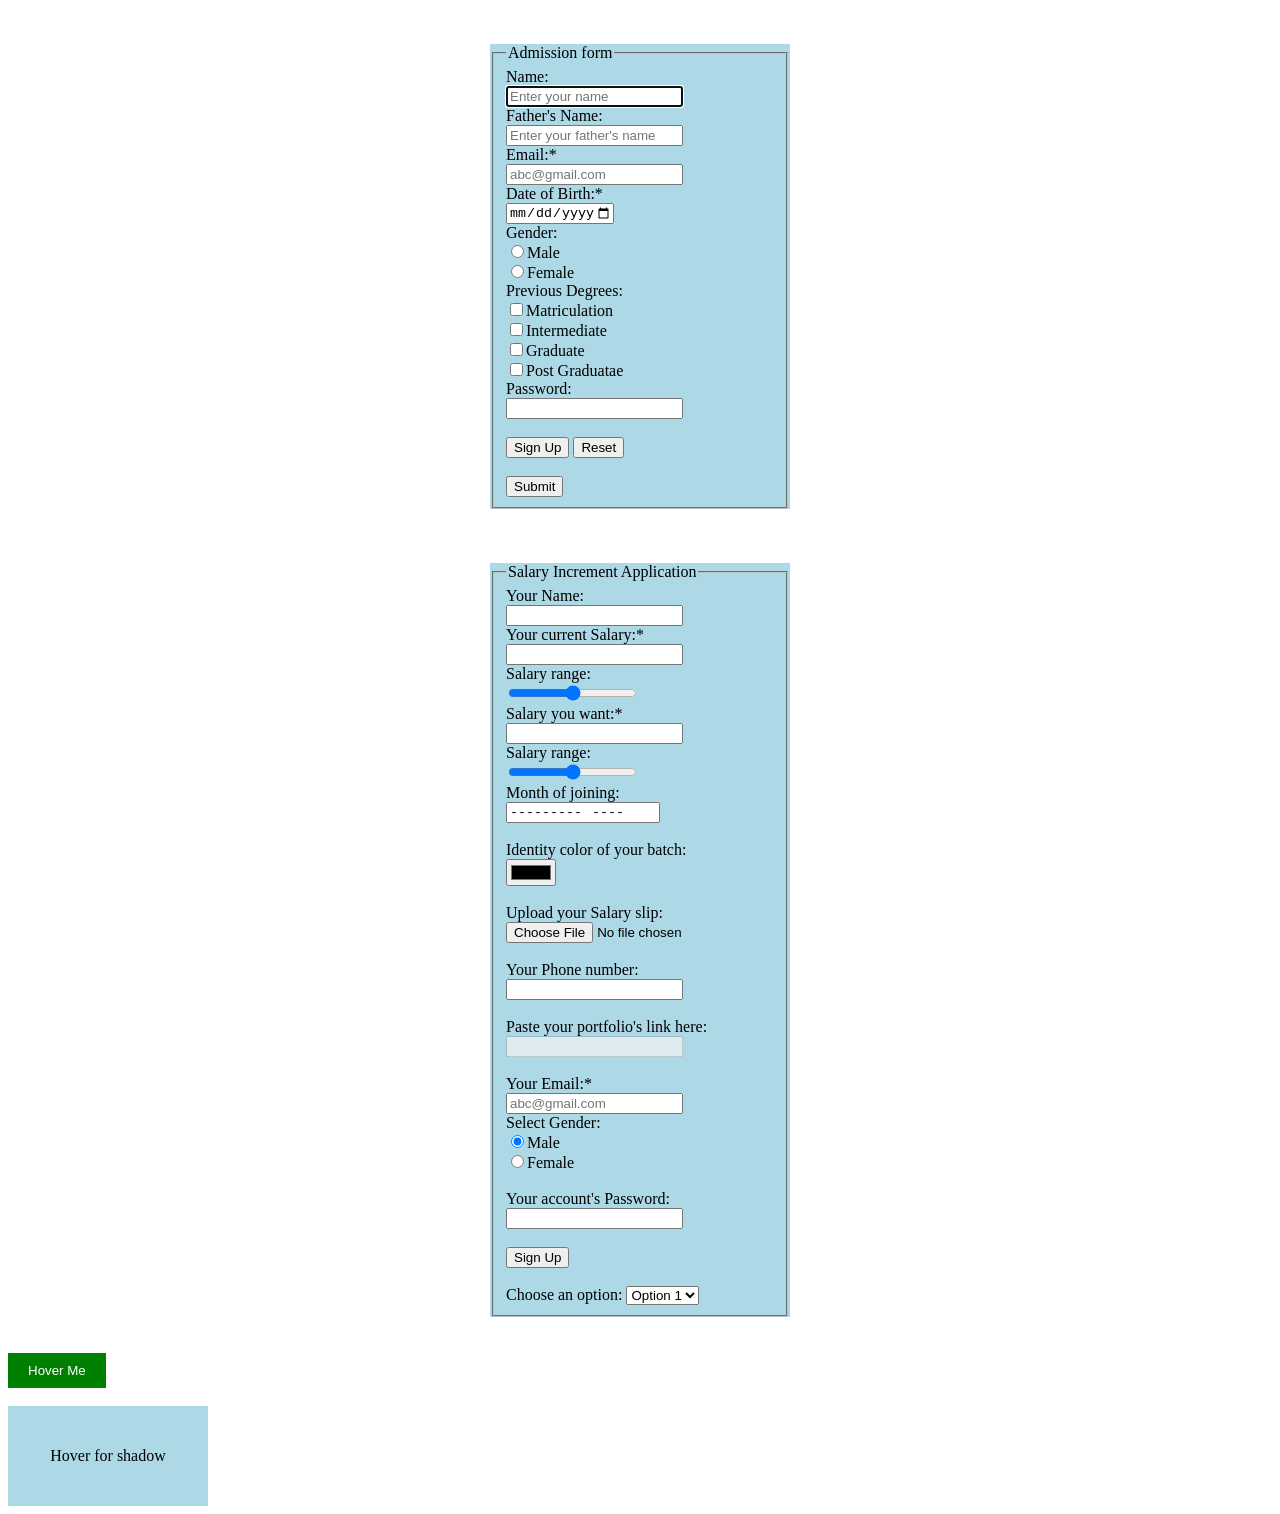
<file: practice/form_practice.html>
<!DOCTYPE html>
<html lang="en">
<head>
    <meta charset="UTF-8">
    <meta name="viewport" content="width=device-width, initial-scale=1.0">
    <title>Document</title>

<style>
form {
  width: 300px;
  margin: auto;
  background-color: lightblue;
}
</style>

</head>
<body">
    <br><br>


    <form>
        <fieldset>
            <legend>Admission form</legend>

            <label>Name:</label><br>
            <input type="text" placeholder="Enter your name" name="name" autofocus><br>

            <label>Father's Name:</label><br>
            <input type="text" placeholder="Enter your father's name" name="father's name"><br>

            <label>Email:*</label><br>
            <input type="email" name="email" placeholder="abc@gmail.com" required><br>

            <label>Date of Birth:*</label><br>
            <input type="date" name="dob" required min="1998-12-31" max="2000-12-31"><br>

            <label>Gender:</label><br>
            <input type="radio" name="gender" value="male">Male<br>
            <input type="radio" name="gender" value="female">Female<br>

            <label>Previous Degrees:</label><br>
            <input type="checkbox" name="degree1" value="matric">Matriculation <br>
            <input type="checkbox" name="degree1" value="inter">Intermediate <br>
            <input type="checkbox" name="degree1" value="matric">Graduate <br>
            <input type="checkbox" name="degree1" value="matric">Post Graduatae <br>

            <label>Password:</label><br>
            <input type="password" name="password" maxlength="10"> <br><br>

            <input type="submit" name="submit" value="Sign Up">
            <input type="reset" name="reset" value="Reset"><br><br>

            <input type="submit" value="Submit" onclick="alert('Form submitted successfully!')">


        </fieldset>
    </form>

    <br><br><br>

    <form>
        <fieldset>
            <legend>Salary Increment Application</legend>

            <label>Your Name:</label><br>
            <input type="text" autofocus ><br>

            <label>Your current Salary:*</label><br>
            <input type="number" required><br>

            <label>Salary range:</label><br>
            <input type="range" ><br>

            <label>Salary you want:*</label><br>
            <input type="number" required><br>

            <label>Salary range:</label><br>
            <input type="range"><br>

            <label>Month of joining:</label><br>
            <input type="month" readonly><br><br>

            <label>Identity color of your batch:</label><br>
            <input type="color" name="color"><br><br>

            <label>Upload your Salary slip:</label><br>
            <input type="file"> <br><br>

            <label>Your Phone number:</label><br>
            <input type="tel"> <br><br>

            <label>Paste your portfolio's link here:</label><br>
            <input type="url" disabled><br><br>

            <label>Your Email:*</label><br>
            <input type="email" name="email" placeholder="abc@gmail.com" ><br>

            <label>Select Gender:</label><br>
            <input type="radio" name="gender" value="male" checked>Male<br>
            <input type="radio" name="gender" value="female">Female<br><br>


            <label>Your account's Password:</label><br>
            <input type="password" name="password" maxlength="10"> <br><br>

            <input type="button" name="submit" value="Sign Up"><br><br>

	<label>Choose an option:</label>
	<select>
  		<option selected>Option 1</option>
  		<option>Option 2</option>
  		<option>Option 3</option>
	</select>

        </fieldset>
    </form>


    <br><br>






<button class="btn-scale" onclick="alert('Hi :)')">Hover Me</button><br><br>

<style>
.btn-scale {
  padding: 10px 20px;
  background-color: green;
  color: white;
  border: none;
  cursor: pointer;
  transition: 0.3s;
}

.btn-scale:hover {
  transform: scale(1.1); /* slightly bigger */
}
</style>





<div class="shadow-box" >Hover for shadow</div>

<style>
.shadow-box {
  width: 200px;
  height: 100px;
  background-color: lightblue;
  display: flex;
  justify-content: center;
  align-items: center;
  transition: 0.3s;
}

.shadow-box:hover {
  box-shadow: 5px 5px 20px gray;
}
</style>
    
</body>
</html>
</file>
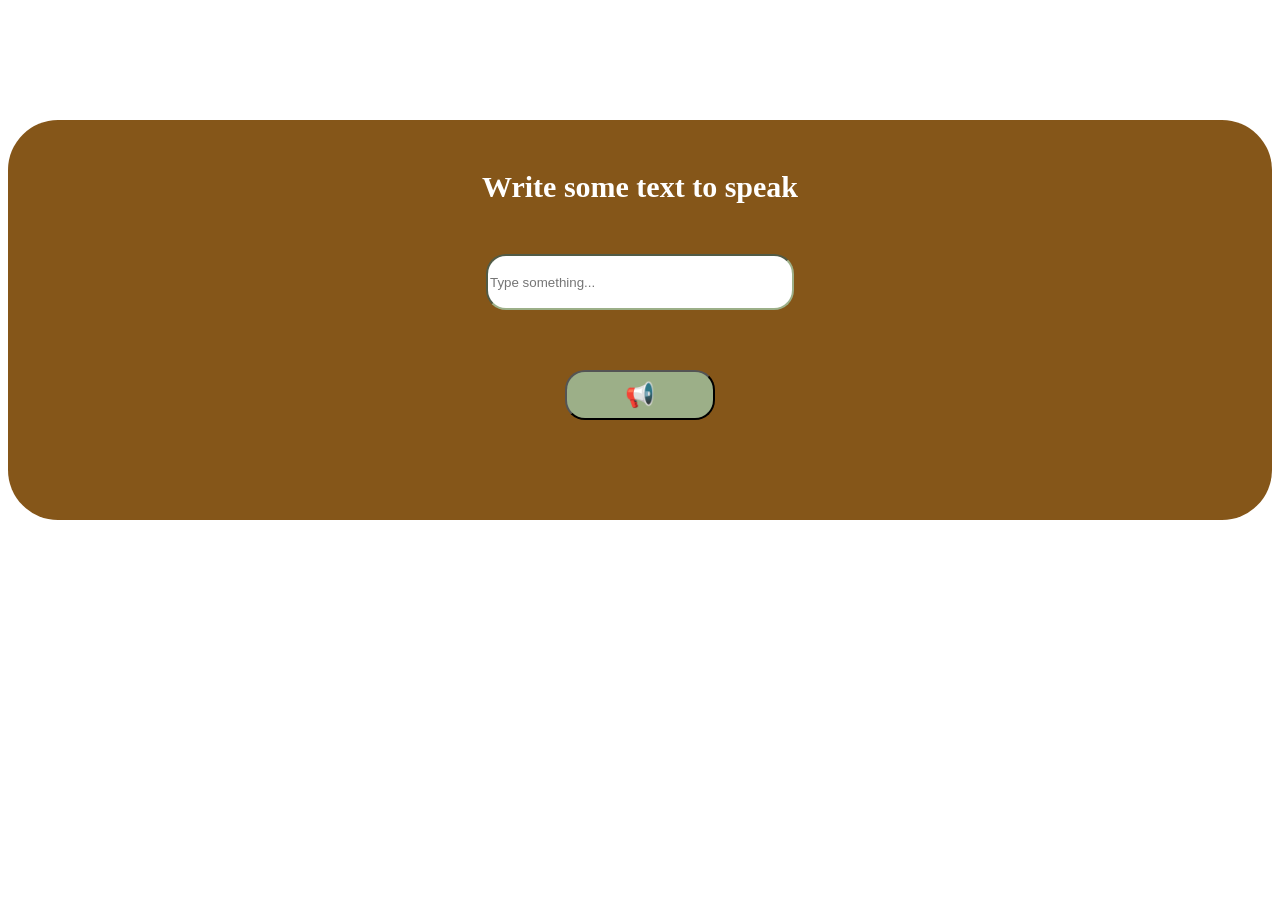
<file: practice/speaking_button.html>
<!DOCTYPE html>
<html lang="en">
<head>
    <meta charset="UTF-8">
    <meta name="viewport" content="width=device-width, initial-scale=1.0">
    <title>Text to Speak</title>
</head>
<body style="background-color:#FFFFFF;">
    <div style="background-color:rgb(133, 86, 25); border-radius: 50px; text-align: center; align-items: center; align-self: center;
    height: 400px; width: 100%; margin-top: 120px; color:white; font-family: Lucida Calligraphy; ">

        <h1 style="padding-top: 50px; font-size:30px;">Write some text to speak</h1>
        <input id="text" type="text" placeholder="Type something..." style="border-radius: 20px; height: 50px; width: 300px; margin: 30px;
        border-color: #9CAF88; padding-left: px;">

        <br>

        <button onclick="speechSynthesis.speak(new SpeechSynthesisUtterance(text.value))" style="border-radius: 20px; margin: 30px; 
        height: 50px; width: 150px; text-align: center; background-color: #9CAF88; font-size: x-large;">📢</button>

    </div>
</body>
</html>
</file>
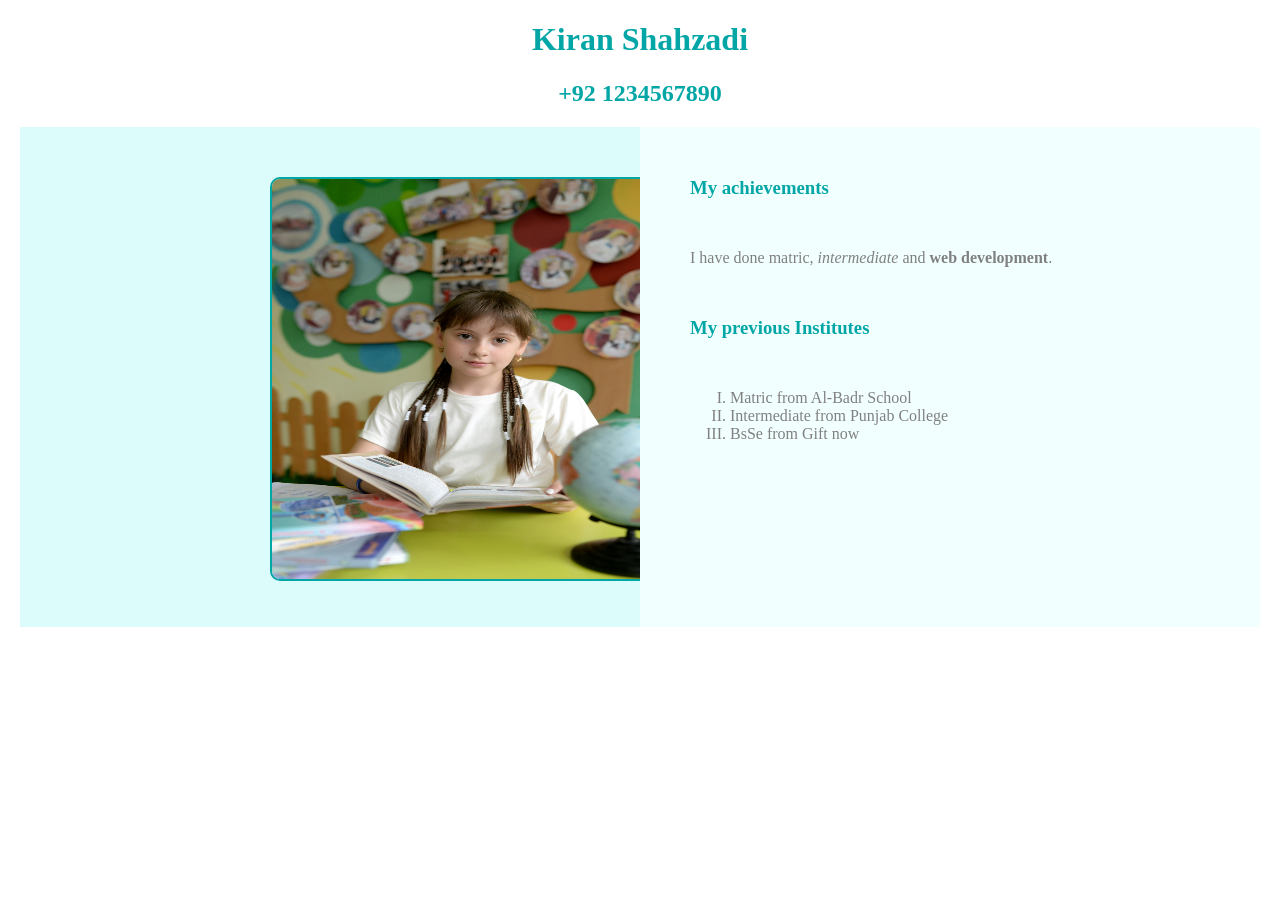
<file: practice/task1.html>
<!DOCTYPE html>
<html>

	<head>
		<title>task 1</title>
	</head>

	<body style="background-color:#FFFFFF; color:#02A6A6; font-family:Lucida Calligraphy; margin-left:20px; margin-top:20px; margin-right:20px;">
	
		<h1 style="text-align:center">Kiran Shahzadi</h1>
		<h2 style="text-align:center">+92 1234567890</h2>

		<div style="background-color:#DCFCFC; width:50%; height:500px; float:left">
			<img src="Pic1.jpg" alt="me" style="height:400px; width:400px; border-radius:10px; margin-left:250px; margin-right:50px; margin-top:50px; border:2px solid #02A6A6">
		</div>
		
		<div style="background-color:#F2FFFF; width:50%; height:500px; float:right;">
	
			<h3 style="margin-left:50px; margin-top:50px;"><b>My achievements</b></h3>
			<p style="color:gray; margin-left:50px; margin-top:50px;">I have done matric, <i>intermediate</i> and <strong>web development</strong>.</p>

			<h3 style="margin-left:50px; margin-top:50px;"><b>My previous Institutes</b></h3>
			<ol type="I" style="color:gray; margin-left:50px; margin-top:50px;">
				<li>Matric from Al-Badr School</li>
				<li>Intermediate from Punjab College</li>
				<li>BsSe from Gift now</li>
			</ol>
		</div>
		
	</body>
</html>
</file>
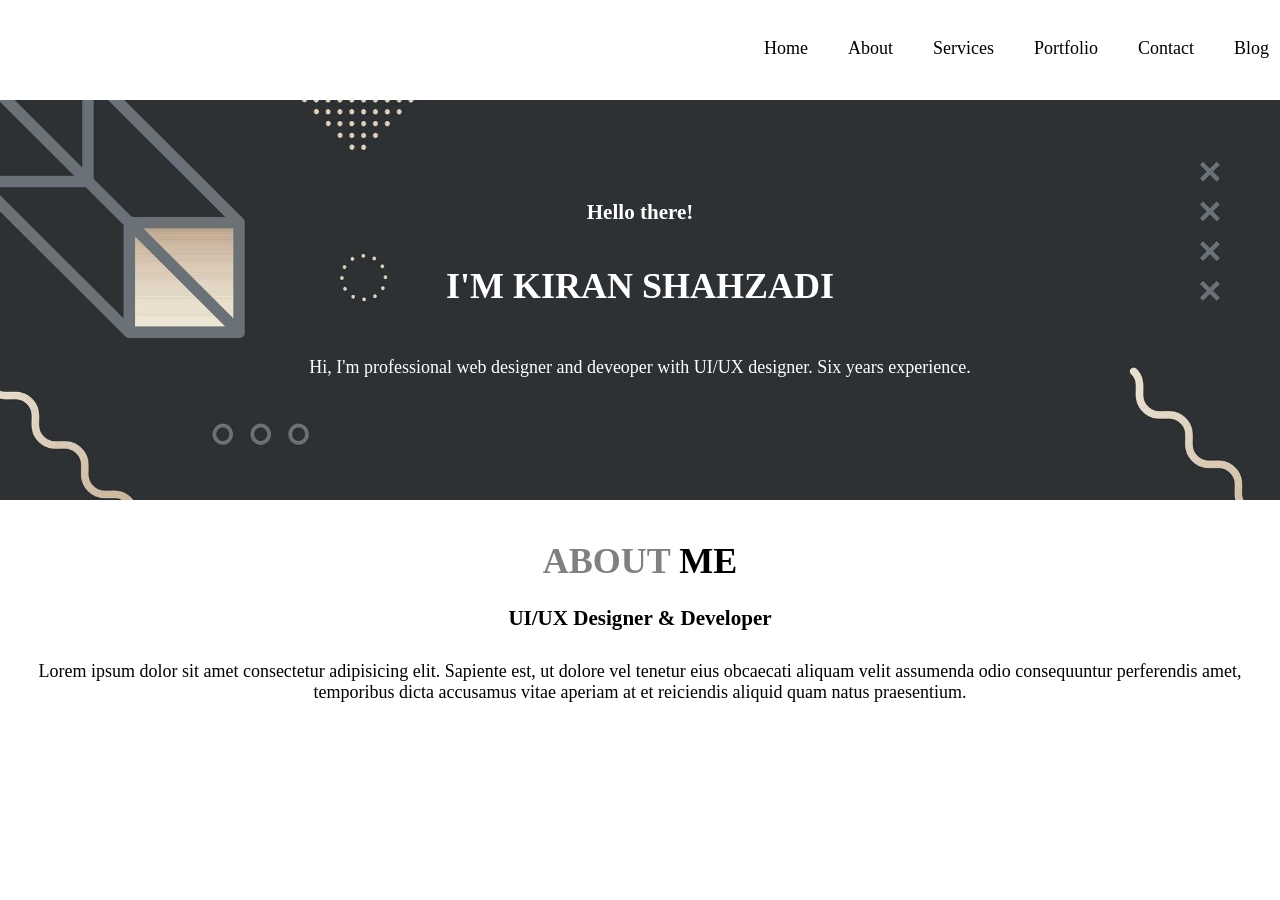
<file: practice/task2_index.html>
<!DOCTYPE html>
<html lang="en">
<head>
    <meta charset="UTF-8">
    <meta name="viewport" content="width=device-width, initial-scale=1.0">
    <title>Portfolio_Assignment</title>
    <link rel="stylesheet" href="task2_style.css">
</head>
<body>
<header>
    <ul>
        <li><a href="">Home</a></li>
        <li><a href="">About</a></li>
        <li><a href="">Services</a></li>
        <li><a href="">Portfolio</a></li>
        <li><a href="">Contact</a></li>
        <li><a href="">Blog</a></li>
    </ul>
</header>

<main>
    <div id="div1" >
        <h3 id="h3" >Hello there!</h3>
        <h1>I'M KIRAN SHAHZADI</h1>
        <p>Hi, I'm professional web designer and deveoper with 
            UI/UX designer. Six years experience.
        </p>
    </div>

    <div id="div2" >
        <h1> <em id="em">ABOUT</em> ME</h1>
        <h3>UI/UX Designer & Developer</h3>
        <p id="p" >Lorem ipsum dolor sit amet consectetur adipisicing elit. 
        Sapiente est, ut dolore vel tenetur eius obcaecati aliquam 
        velit assumenda odio consequuntur perferendis amet, temporibus
         dicta accusamus vitae aperiam at et reiciendis aliquid quam 
         natus praesentium.</p>
    </div>
</main>

</body>
</html>
</file>
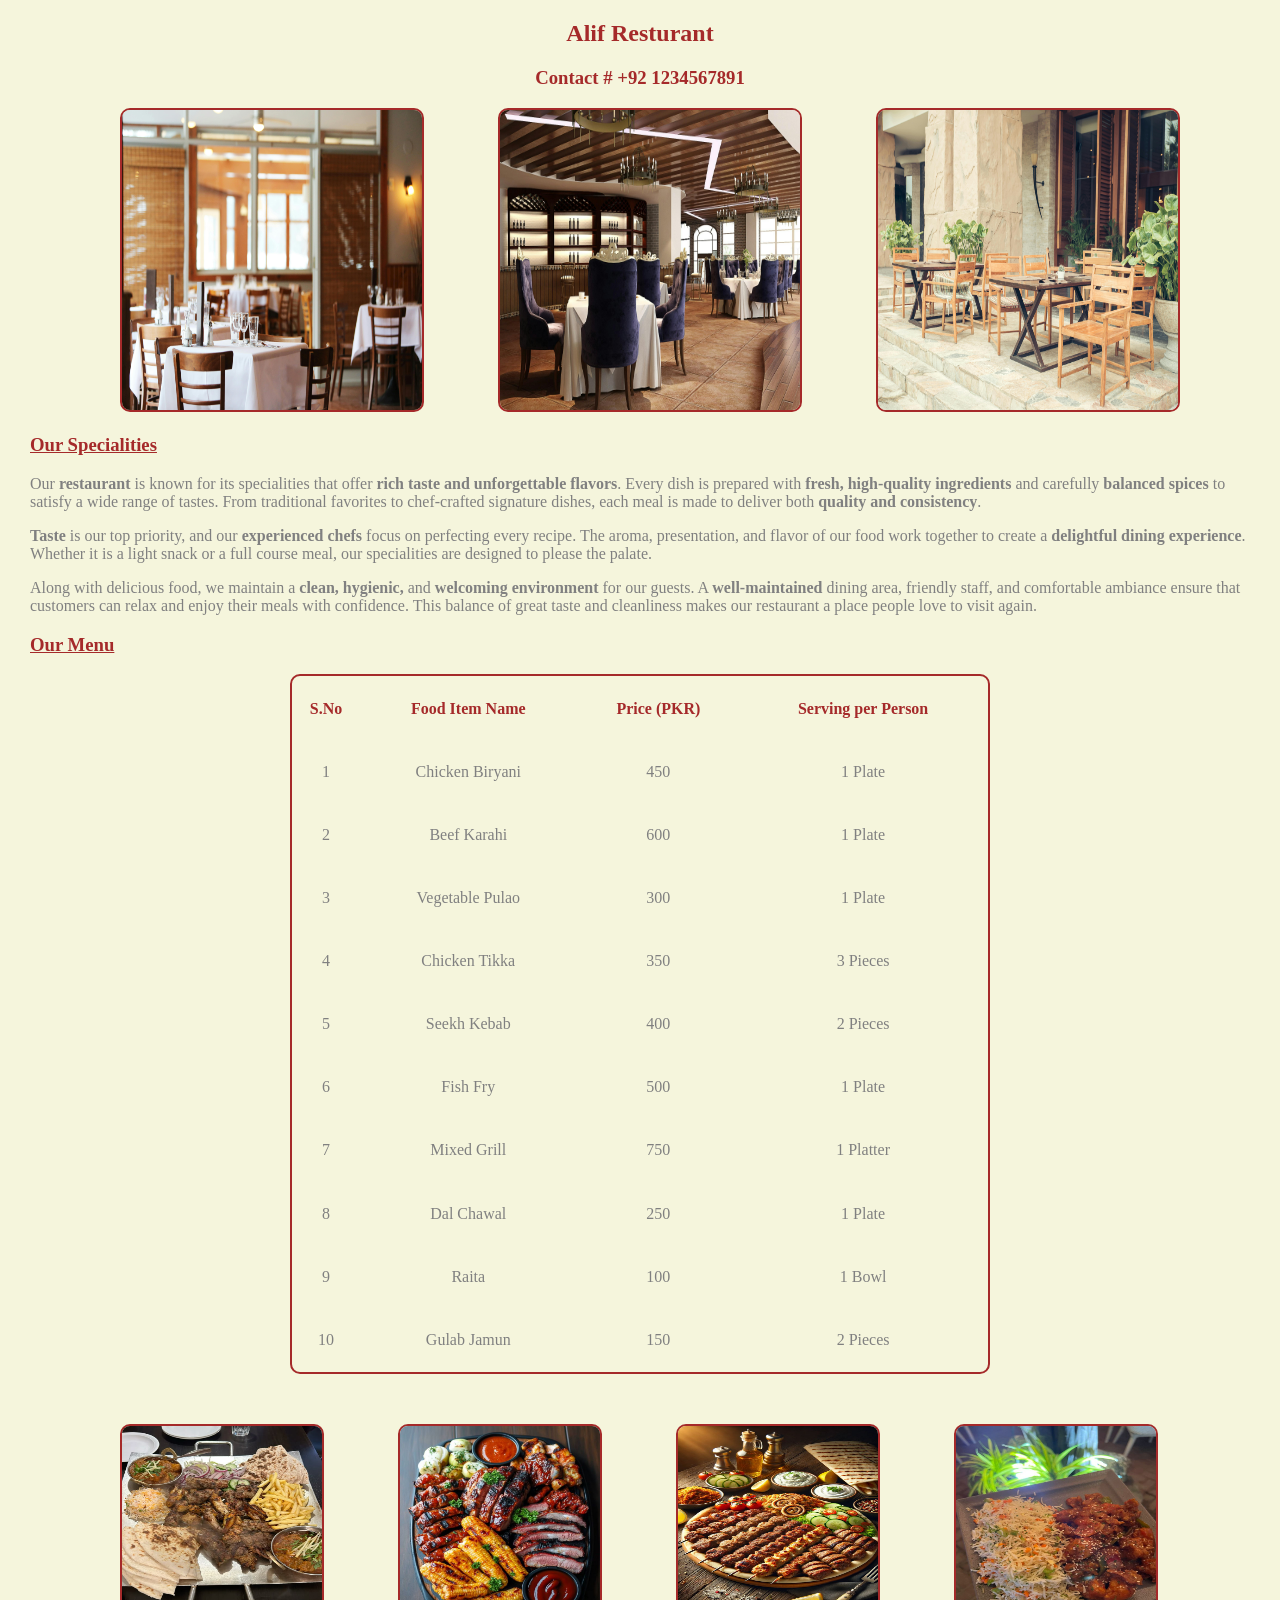
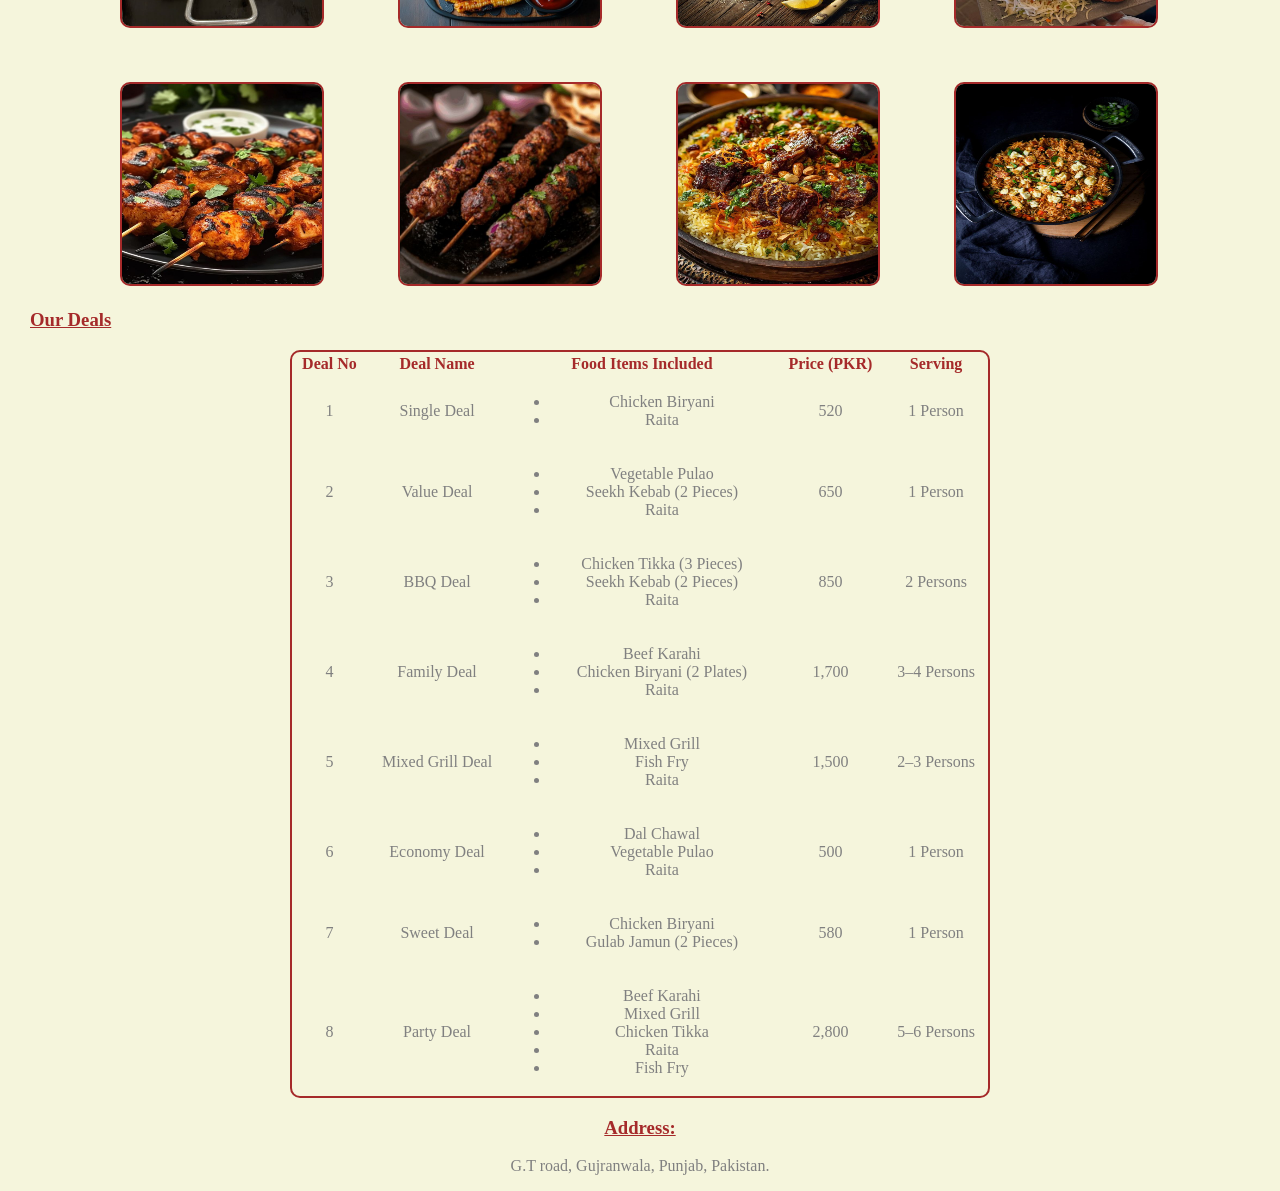
<file: practice/task3.html>
<!DOCTYPE html>
<html>

	<head>
		<title>Restaurant</title>
	</head>

	<body style="background-color:beige; color:brown; font-family:Lucida Calligraphy; font-size:16px; margin-right:30px; margin-left:30px">

		<h2 style="text-align:center"><b>Alif Resturant</b></h2>
		<h3 style="text-align:center">Contact # +92 1234567891</h3>

		<img  src="task3_A.jpg" alt="Ground-floor Sitting" style="height:300px; width:300px; display:inline-block; margin-right:70px; margin-left:90px; border-radius:10px; border:2px solid brown">
		<img  src="task3_B.jpg" alt="Roof Sitthing" style="height:300px; width:300px; display:inline-block; margin-right:70px; border-radius:10px; border:2px solid brown">
		<img  src="task3_C.jpg" alt="Out-door Sitting" style="height:300px; width:300px; display:inline-block; margin-right:20px; border-radius:10px; border:2px solid brown">

		<h3><b><u>Our Specialities</u></b></h3>
		<p style="color:gray">Our <b>restaurant</b> is known for its specialities that offer <strong>rich taste and unforgettable flavors</strong>. Every dish is prepared with <b>fresh, high-quality ingredients</b> and carefully <strong>balanced spices</strong> to satisfy a wide range of tastes. From traditional favorites to chef-crafted signature dishes, each meal is made to deliver both <b>quality and consistency</b>.</p>
		<p style="color:gray"><b>Taste</b> is our top priority, and our <strong>experienced chefs</strong> focus on perfecting every recipe. The aroma, presentation, and flavor of our food work together to create a <strong>delightful dining experience</strong>. Whether it is a light snack or a full course meal, our specialities are designed to please the palate.</p>
		<p style="color:gray">Along with delicious food, we maintain a <b>clean, hygienic,</b> and <b>welcoming environment</b> for our guests. A <b>well-maintained</b> dining area, friendly staff, and comfortable ambiance ensure that customers can relax and enjoy their meals with confidence. This balance of great taste and cleanliness makes our restaurant a place people love to visit again.</p>
		
		<h3><b><u>Our Menu</u></b></h3>
		
		<table style="color:gray; text-align:center; margin:auto; border:2px solid brown; border-radius:10px; width:700px; height:700px">
			<tr style="color:brown">
				<th>S.No</th>
				<th>Food Item Name</th>
				<th>Price (PKR)</th>
				<th>Serving per Person</th>
			</tr>	

			<tr>
				<td>1</td>
				<td>Chicken Biryani</td>
				<td>450</td>
				<td>1 Plate</td>
			</tr>

			<tr>
				<td>2</td>
				<td>Beef Karahi</td>
				<td>600</td>
				<td>1 Plate</td>
			</tr>

			<tr>
				<td>3</td>
				<td>Vegetable Pulao</td>
				<td>300</td>
				<td>1 Plate</td>
			</tr>

			<tr>
				<td>4</td>
				<td>Chicken Tikka</td>
				<td>350</td>
				<td>3 Pieces</td>
			</tr>

			<tr>
				<td>5</td>
				<td>Seekh Kebab</td>
				<td>400</td>
				<td>2 Pieces</td>
			</tr>

			<tr>
				<td>6</td>
				<td>Fish Fry</td>
				<td>500</td>
				<td>1 Plate</td>
			</tr>

			<tr>
				<td>7</td>
				<td>Mixed Grill</td>
				<td>750</td>
				<td>1 Platter</td>
			</tr>

			<tr>
				<td>8</td>
				<td>Dal Chawal</td>
				<td>250</td>
				<td>1 Plate</td>
			</tr>

			<tr>
				<td>9</td>
				<td>Raita</td>
				<td>100</td>
				<td>1 Bowl</td>
			</tr>

			<tr>
				<td>10</td>
				<td>Gulab Jamun</td>
				<td>150</td>
				<td>2 Pieces</td>
			</tr>		
		</table>

		<img  src="task3_D.jfif" alt="Food1" style="height:200px; width:200px; margin-top:50px; display:inline-block; margin-right:70px; margin-left:90px; border-radius:10px; border:2px solid brown">
		<img  src="task3_E.jfif" alt="Food2" style="height:200px; width:200px; display:inline-block; margin-right:70px; border-radius:10px; border:2px solid brown">
		<img  src="task3_F.jfif" alt="Food3" style="height:200px; width:200px; display:inline-block; margin-right:70px; border-radius:10px; border:2px solid brown">
		<img  src="task3_G.jfif" alt="Food4" style="height:200px; width:200px; display:inline-block; margin-right:20px; border-radius:10px; border:2px solid brown">
		
		<img  src="task3_H.jfif" alt="Food5" style="height:200px; width:200px; margin-top:50px; display:inline-block; margin-right:70px; margin-left:90px; border-radius:10px; border:2px solid brown">
		<img  src="task3_I.jfif" alt="Food6" style="height:200px; width:200px; display:inline-block; margin-right:70px; border-radius:10px; border:2px solid brown">
		<img  src="task3_J.jfif" alt="Food7" style="height:200px; width:200px; display:inline-block; margin-right:70px; border-radius:10px; border:2px solid brown">
		<img  src="task3_K.jfif" alt="Food8" style="height:200px; width:200px; display:inline-block; margin-right:20px; border-radius:10px; border:2px solid brown">

		
		<h3><b><u>Our Deals</u></b></h3>	

		<table style="color:gray; text-align:center; margin:auto; border:2px solid brown; border-radius:10px; width:700px; height:700px">
			<tr style="color:brown">
				<th>Deal No</th>
				<th>Deal Name</th>
				<th>Food Items Included</th>
				<th>Price (PKR)</th>
				<th>Serving</th>
			</tr>	

			<tr>
				<td>1</td>
				<td>Single Deal</td>
				<td>
					<ul>
						<li>Chicken Biryani</li>
						<li>Raita</li>
					</ul>
				</td>
				<td>520</td>
				<td>1 Person</td>
			</tr>

			<tr>
				<td>2</td>
				<td>Value Deal</td>
				<td>
					<ul>
						<li>Vegetable Pulao</li>
						<li>Seekh Kebab (2 Pieces)</li>
						<li>Raita</li>
					</ul>
				</td>
				<td>650</td>
				<td>1 Person</td>
			</tr>

			<tr>
				<td>3</td>
				<td>BBQ Deal</td>
				<td>
					<ul>
						<li>Chicken Tikka (3 Pieces)</li>
						<li>Seekh Kebab (2 Pieces)</li>
						<li>Raita</li>
					</ul>
				</td>
				<td>850</td>
				<td>2 Persons</td>
			</tr>

			<tr>
				<td>4</td>
				<td>Family Deal</td>
				<td>
					<ul>
						<li>Beef Karahi</li>
						<li>Chicken Biryani (2 Plates)</li>
						<li>Raita</li>
					</ul>
				</td>
				<td>1,700</td>
				<td>3–4 Persons</td>
			</tr>

			<tr>
				<td>5</td>
				<td>Mixed Grill Deal</td>
				<td>
					<ul>
						<li>Mixed Grill</li>
						<li>Fish Fry</li>
						<li>Raita</li>
					</ul>
				</td>
				<td>1,500</td>
				<td>2–3 Persons</td>
			</tr>

			<tr>
				<td>6</td>
				<td>Economy Deal</td>
				<td>
					<ul>
						<li>Dal Chawal</li>
						<li>Vegetable Pulao</li>
						<li>Raita</li>
					</ul>
				</td>
				<td>500</td>
				<td>1 Person</td>
			</tr>

			<tr>
				<td>7</td>
				<td>Sweet Deal</td>
				<td>
					<ul>
						<li>Chicken Biryani</li>
						<li>Gulab Jamun (2 Pieces)</li>
					</ul>
				</td>
				<td>580</td>
				<td>1 Person</td>
			</tr>

			<tr>
				<td>8</td>
				<td>Party Deal</td>
				<td>
					<ul>
						<li>Beef Karahi</li>
						<li>Mixed Grill</li>
						<li>Chicken Tikka</li>
						<li>Raita</li>
						<li>Fish Fry</li>
					</ul>
				</td>
				<td>2,800</td>
				<td>5–6 Persons</td>
			</tr>
		</table>
	
		<h3 style="text-align:center"><u>Address:</u></h3><p style="color:gray; text-align:center">G.T road, Gujranwala, Punjab, Pakistan.</p>
	
	</body>

</html>
</file>
<file: practice/task2_style.css>
body
{
    font-family: 'Times New Roman', Times, serif;
    font-size: 18px;
    margin: 0; 
    padding: 0;
}

ul 
{
    list-style: none;
    display: flex;
    margin-left: 55%;
}

li 
{
    margin: 20px;
}

a
{
    color: black;
    font-family: 'Times New Roman', Times, serif;
    font-size: 18px;
    text-decoration: none;
   
}

a:hover
{
    color:gray;
    
}

#div1
{
    text-align: center;
    color:white;

    background-image: url('task2.jpg');
    background-size: cover;
    background-position: center;
    background-repeat: no-repeat;

    width: 100%;
    height: 400px;
}

#div2
{
    text-align: center;
}

h1 
{
    margin-top: 40px;
}

#h3
{
    padding-top: 100px;
}

#em 
{
  color: gray;
  font-style: normal;
}

p
{
    margin: 50px;
}

#p
{
    margin: 30px;
}
</file>
